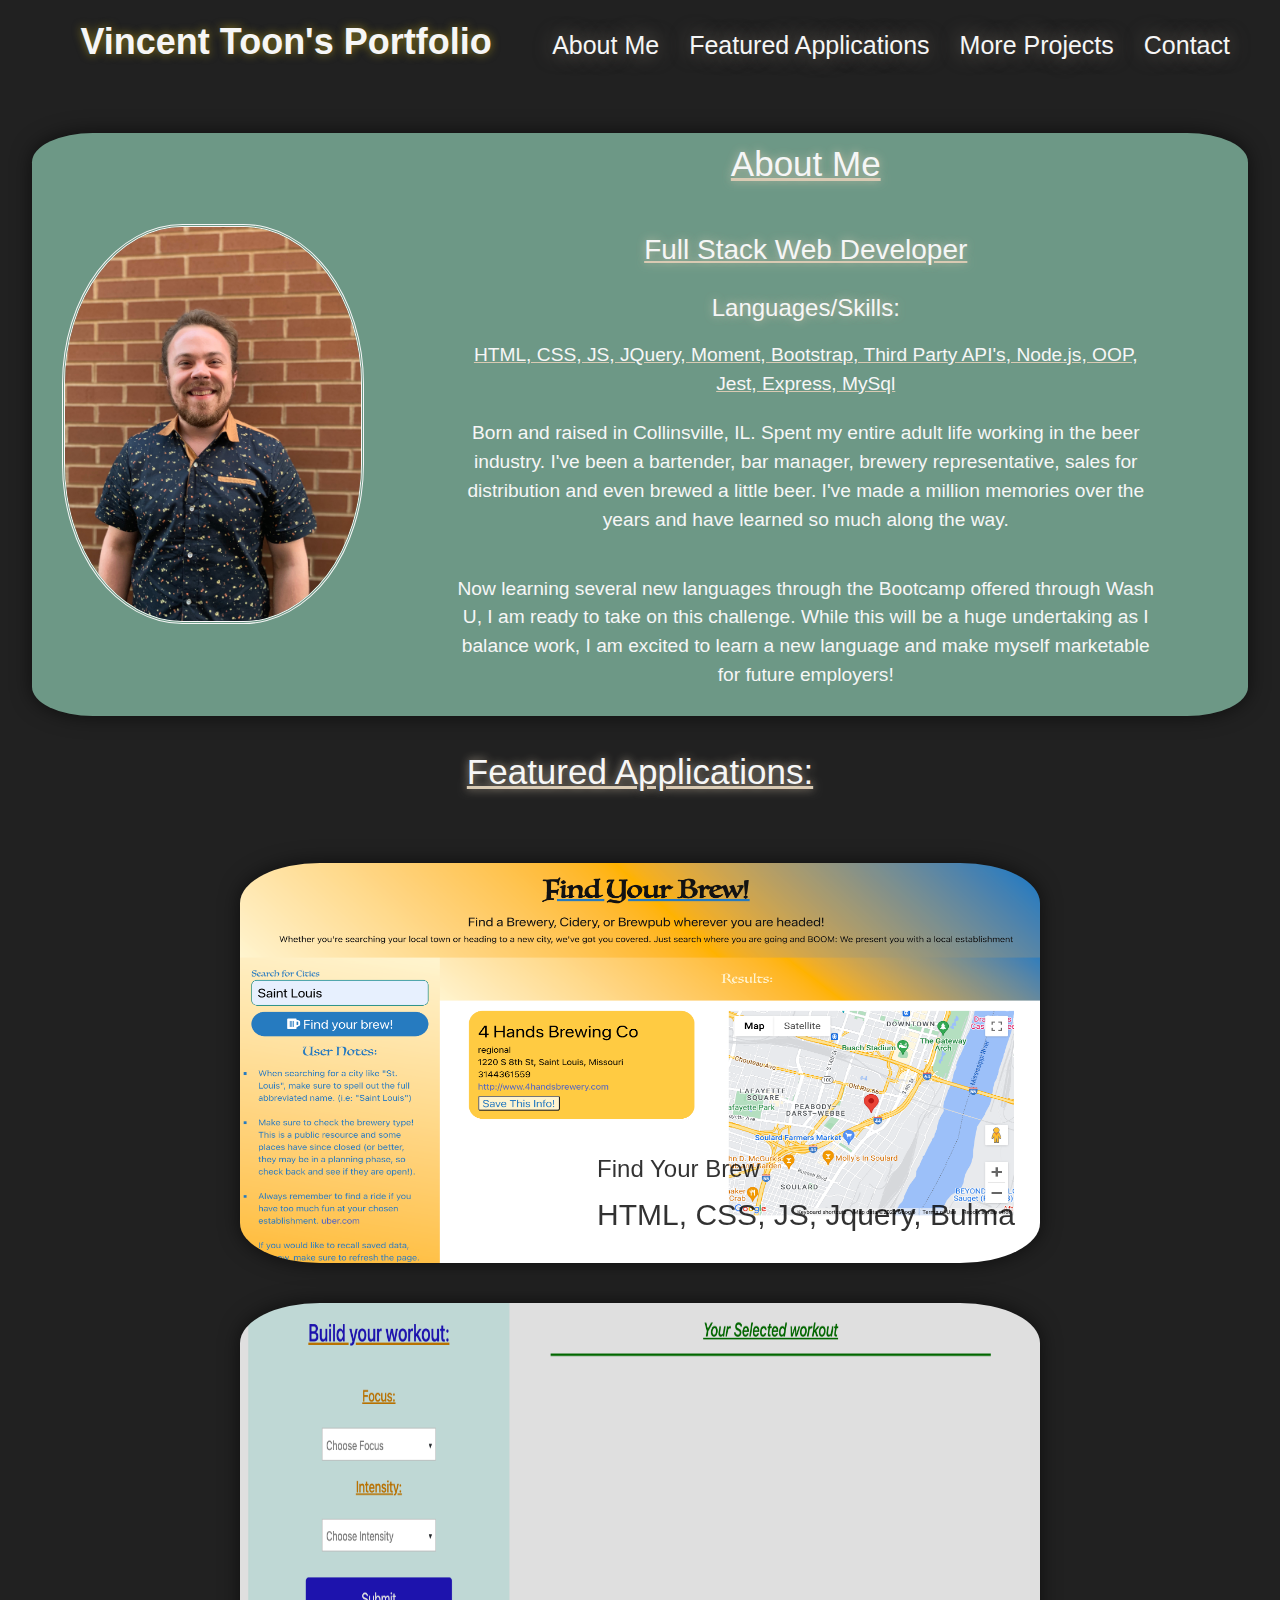
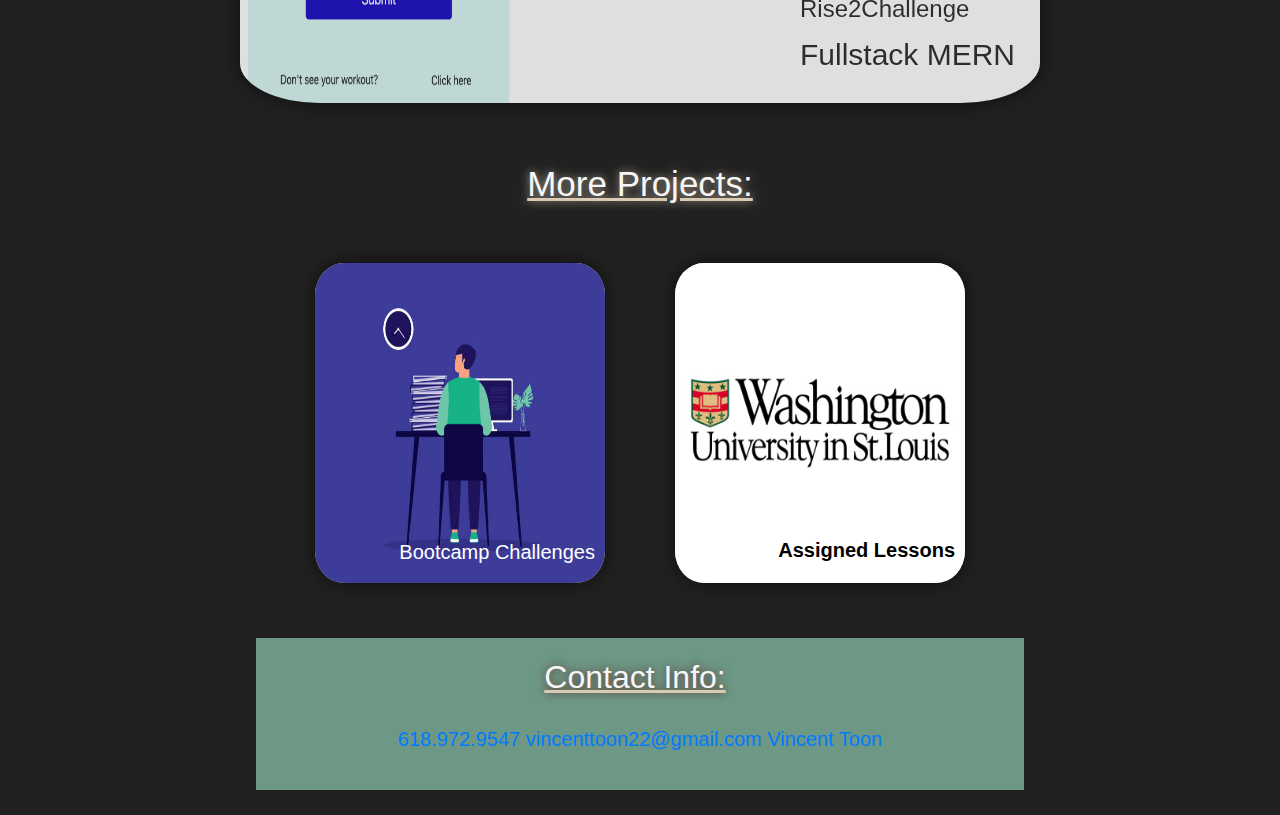
<file: index.html>
<!DOCTYPE html>
<html lang="en">
    <head>
        <meta name="viewport" content="width=device-width, initial-scale=1.0"/>            <meta charset="UTF-8">
        <title>Vincent's Landing</title>
        <link rel="stylesheet" href="https://stackpath.bootstrapcdn.com/bootstrap/4.3.1/css/bootstrap.min.css" />
        <link rel="stylesheet" href="https://use.fontawesome.com/releases/v5.8.1/css/all.css"
        integrity="sha384-50oBUHEmvpQ+1lW4y57PTFmhCaXp0ML5d60M1M7uH2+nqUivzIebhndOJK28anvf" crossorigin="anonymous" />
        <link rel="stylesheet" href="./assets/css/style.css" />
    </head>    
    
    <!-- Start Header -->
    <body>
        <header>
            <h1>
                <a href="/">Vincent Toon's Portfolio</a>
            </h1>
            <nav>
                <ul>
                    <li>
                        <a href="#about-me">About Me</a>
                    </li>
                    <li>
                        <a href="#featured-applications">Featured Applications</a>
                    </li>
                    <li>
                        <a href="#more-projects">More Projects</a>
                    </li>
                    <li>
                        <a href="#contact-info">Contact</a>
                    </li>
                </ul>
            </nav>
        </header>
        <!-- End Header -->
    
    <!-- Start About Me Section -->
        <section id="about-me" class="personal-info">
            <!-- About Me Image -->
            <div class="profile">

                <div class="profile-image">
                    <img src="./assets/images/me_pic.jpg" alt="me pic" class="ab-pic" />
                </div>

                <!-- About Me Text -->
                <div class="profile-text">
                    <h2 class="section-title-2 primary-border">
                        About Me
                    </h2>
                    <h3 class="section-title-3 primary-border">
                        Full Stack Web Developer
                    </h3>
                    <h4 class="section-title-4 primary-border">Languages/Skills:</h4>
                    <p class="skills">HTML, CSS, JS, JQuery, Moment, Bootstrap, Third Party API's, Node.js, OOP, Jest, Express, MySql</p>
                    <p>
                        Born and raised in Collinsville, IL. Spent my entire adult life working in the beer industry. I've been a bartender, bar manager, brewery representative, sales for distribution and even brewed a little beer. I've made a million memories over the years and have learned so much along the way.
                    </p>
                    <br>
                    <p>
                        Now learning several new languages through the Bootcamp offered through Wash U, I am ready to take on this challenge. While this will be a huge undertaking as I balance work, I am excited to learn a new language and make myself marketable for future employers!
                    </p>
                </div>
            </div>
        </section>
    <!-- End About Me Section  -->
    
    <!-- Start Work Section -->
        <section id="featured-applications" class="working-web">
            <h2 class="section-title-2">
                Featured Applications:
            </h2>
            
            <div class="worker-webs">

                <div class="d-flex flex-wrap flex-column">
                    <div class="worker-webs-img d-flex flex-wrap">
                        <a href="https://vincenttoon.github.io/brewery-finder/">
                            <img src="./assets/images/post-search.png" alt="Find your Brew Homescreen" class="rb-img-working working-box">
                            <div class="fyb-text">
                                <h4>Find Your Brew</h4><p>HTML, CSS, JS, Jquery, Bulma</p>
                            </div>
                        </a>
                    </div>
                </div>

                <div class="d-flex flex-wrap flex-column">
                    <div class="worker-webs-img d-flex flex-wrap">
                        <a href="https://github.com/Vincenttoon/Rise2Challenge">
                            <img src="./assets/images/rise2challenge.jpg" alt="Rise2Challenge workout screen" class="rb-img-working working-box">
                            <div class="fyb-text">
                                <h4>Rise2Challenge</h4><p>Fullstack MERN</p>
                            </div>
                        </a>
                    </div>
                </div>

        </section>

        <section id="more-projects" class="working-web">
            <h2 class="section-title-2">
                More Projects:
            </h2>
            <!--
                    <div class="link-to-pages d-flex flex-wrap">
                        <h2 class="text-center">Project Titles</h2>
                    </div> -->
                    <div class="d-flex flex-wrap justify-content-center">
                        <div class="worker-webs-img col-12 col-md-5 col-lg-3"">
                            <a href="./challenges.html">
                                <img src="./assets/images/working-ani.jpg" alt="digital marketing team meeting at table" class="secondary-img-working working-box">
                                <div class="secondary-text">
                                    <p>Bootcamp Challenges</p>
                                </div>
                            </a>
                        </div>
                        <div class="worker-webs-img col-12 col-md-5 col-lg-3"">
                            <a href="./modules.html">
                                <img src="./assets/images/wash-u-text.jpg" alt="Wash U Seal" class="secondary-img-working working-box">
                                <div class="secondary-wash-text">
                                    <p>Assigned Lessons</p>
                                </div>
                            </a>
                        </div>
                    </div>
                </div>
        </section>
    
         <!-- Contact Section -->
         <section id="contact-info" class="reach-me">
                <h2>
                    Contact Info:
                </h2>
            </div>
            <address>
                <i class="fas fa-solid fa-phone"></i>  <a href="tel:618.972.9547"> 618.972.9547</a>
                <i class="fas fa-solid fa-envelope"></i> <a href="mailto://vincenttoon22@gmail.com">vincenttoon22@gmail.com</a>
                <i class="fab fa-github"></i> <a href="https://github.com/Vincenttoon">Vincent Toon</a>
            </address>
         </section>
         <!-- End Contact Section -->
    </body>
    
</html>
</file>
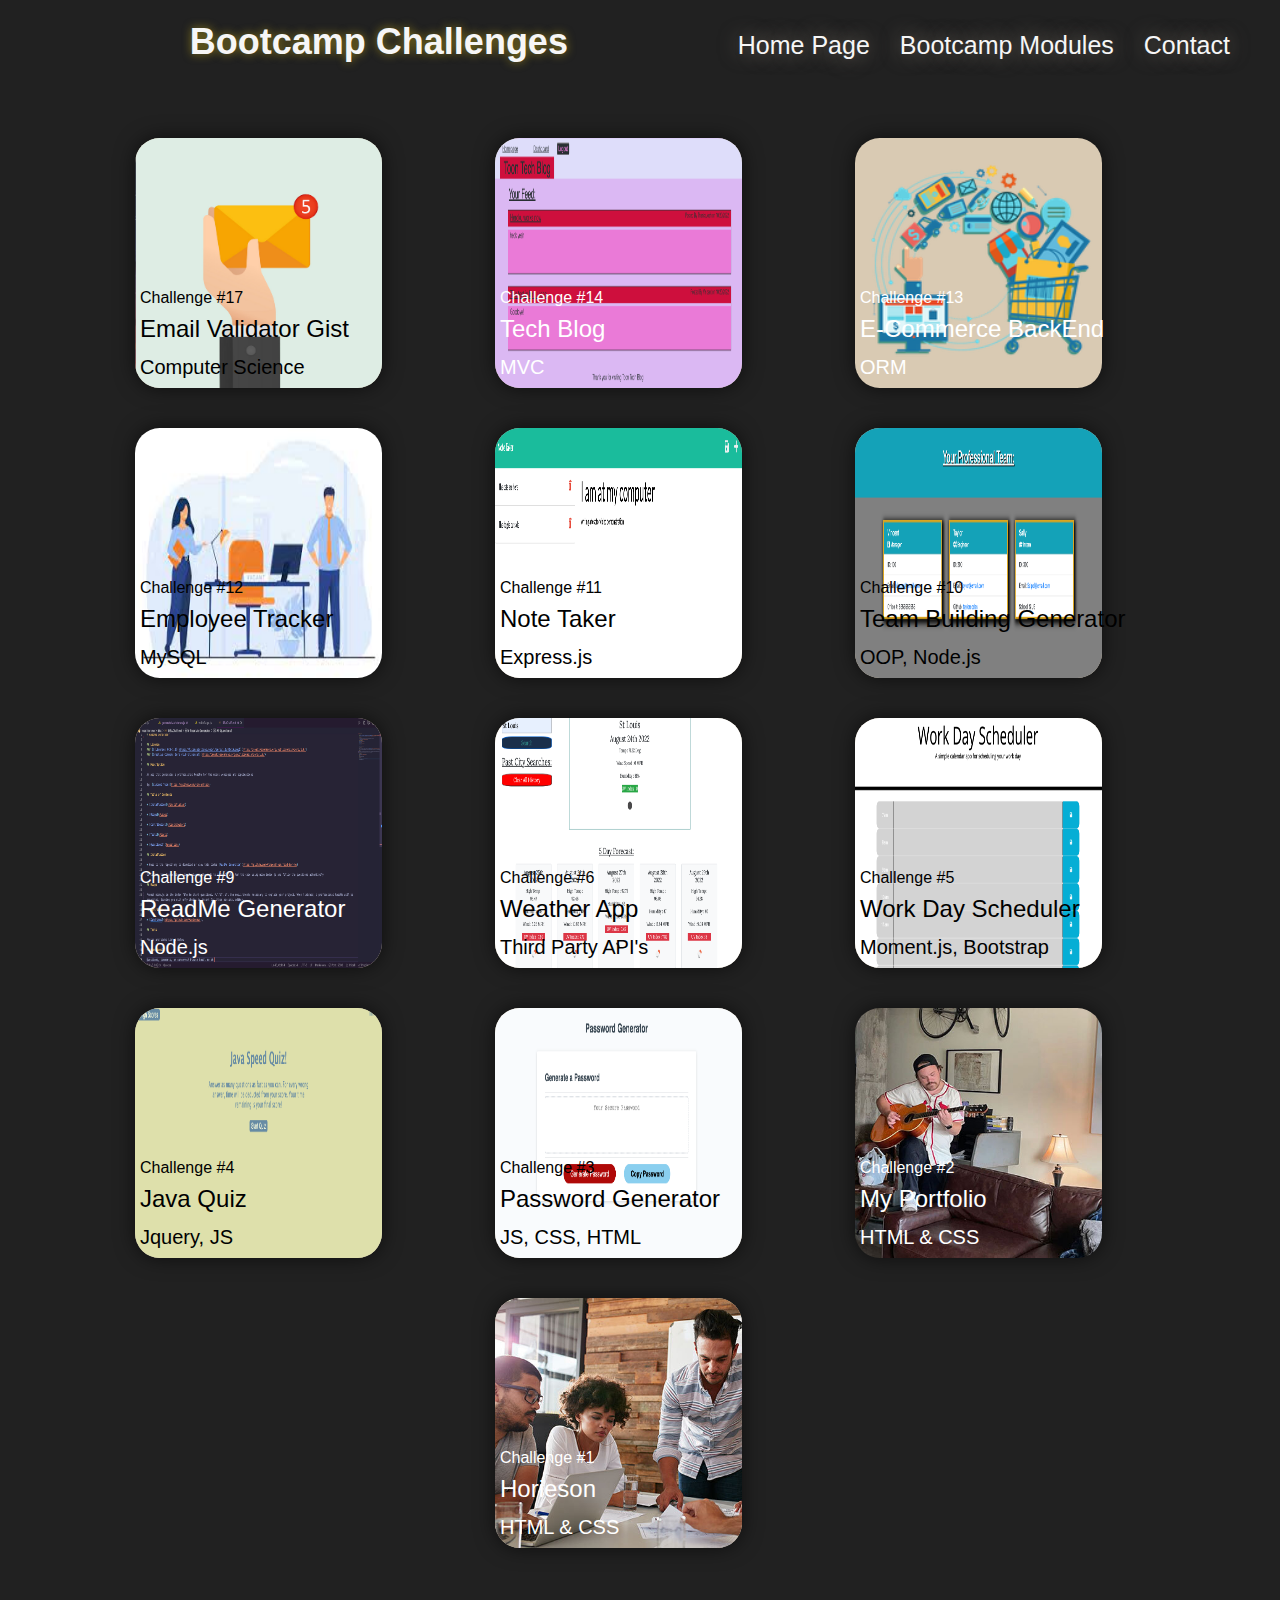
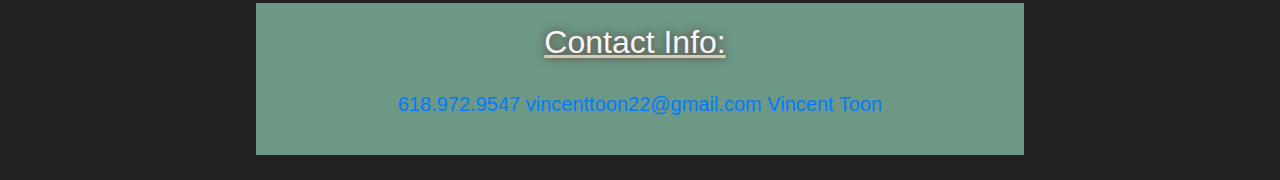
<file: challenges.html>
<!DOCTYPE html>
<html lang="en">
    <head>
        <meta name="viewport" content="width=device-width, initial-scale=1.0"/>            <meta charset="UTF-8">
        <title>Vincent's Landing</title>
        <link rel="stylesheet" href="https://stackpath.bootstrapcdn.com/bootstrap/4.3.1/css/bootstrap.min.css" />
        <link rel="stylesheet" href="https://use.fontawesome.com/releases/v5.8.1/css/all.css"
        integrity="sha384-50oBUHEmvpQ+1lW4y57PTFmhCaXp0ML5d60M1M7uH2+nqUivzIebhndOJK28anvf" crossorigin="anonymous" />
        <link rel="stylesheet" href="./assets/css/style.css" />
    </head>

    <body>
        <header>
            <h1 class="text-decoration-underline">
                <a href="/">Bootcamp Challenges</a>
            </h1>
            <nav>
                <ul>
                    <li>
                        <a href="./index.html">Home Page</a>
                    </li>
                    <li>
                        <a href="./modules.html">Bootcamp Modules</a>
                    </li>
                    <li>
                        <a href="#contact-info">Contact</a>
                    </li>
                </ul>
            </nav>
        </header>

        <section id="more-projects" class="working-web d-flex flex-wrap">
            <div class="d-flex flex-wrap justify-content-center column">
                <div class="worker-webs-img col-12 col-md-5 col-lg-3">
                    <a href="https://gist.github.com/Vincenttoon/1f10293586cd92f5e5d040f28c1f4686#quantifiers">
                        <img src="./assets/images/email.jpg" alt="Hand holding email" class="challenge-img-working working-box">
                        <div class="challenge-text-2">
                            <h6>Challenge #17</h6><h4>Email Validator Gist</h4><p>Computer Science</p>
                        </div>
                    </a>
                </div>
                <div class="worker-webs-img col-12 col-md-5 col-lg-3">
                    <a href="https://arcane-lake-94279.herokuapp.com/dashboard/">
                        <img src="./assets/images/homepage.jpg" alt="Tech Blog Homepage" class="challenge-img-working working-box">
                        <div class="challenge-text">
                            <h6>Challenge #14</h6><h4>Tech Blog</h4><p>MVC</p>
                        </div>
                    </a>
                </div>
                <div class="worker-webs-img col-12 col-md-5 col-lg-3">
                    <a href="https://github.com/Vincenttoon/ecommerce-back-end">
                        <img src="./assets/images/ecom-img.jpg" alt="Ecom img" class="challenge-img-working working-box">
                        <div class="challenge-text">
                            <h6>Challenge #13</h6><h4>E-Commerce BackEnd</h4><p>ORM</p>
                        </div>
                    </a>
                </div>
                <div class="worker-webs-img col-12 col-md-5 col-lg-3">
                    <a href="https://note-taker-dream-maker-205.herokuapp.com/">
                        <img src="./assets/images/employee.jpg" alt="Employees around desk" class="challenge-img-working working-box">
                        <div class="challenge-text-2">
                            <h6>Challenge #12</h6><h4>Employee Tracker</h4><p>MySQL</p>
                        </div>
                    </a>
                </div>
                <div class="worker-webs-img col-12 col-md-5 col-lg-3">
                    <a href="https://note-taker-dream-maker-205.herokuapp.com/">
                        <img src="./assets/images/Note-page.jpg" alt="Note Taking functioning" class="challenge-img-working working-box">
                        <div class="challenge-text-2">
                            <h6>Challenge #11</h6><h4>Note Taker</h4><p>Express.js</p>
                        </div>
                    </a>
                </div>
                <div class="worker-webs-img col-12 col-md-5 col-lg-3"">
                    <a href="https://github.com/Vincenttoon/team-building-exercise">
                        <img src="./assets/images/Results.jpg" alt="Team Builder Output" class="challenge-img-working working-box">
                        <div class="challenge-text-2">
                            <h6>Challenge #10</h6><h4>Team Building Generator</h4><p>OOP, Node.js</p>
                        </div>
                    </a>
                </div>
                <div class="worker-webs-img col-12 col-md-5 col-lg-3"">
                    <a href="https://github.com/Vincenttoon/read-for-me">
                        <img src="./assets/images/read-me-output.jpg" alt="ReadMe Generator functioning" class="challenge-img-working working-box">
                        <div class="challenge-text">
                            <h6>Challenge #9</h6><h4>ReadMe Generator</h4><p>Node.js</p>
                        </div>
                    </a>
                </div>
                <div class="worker-webs-img col-12 col-md-5 col-lg-3"">
                    <a href="https://vincenttoon.github.io/five-day-weather/">
                        <img src="./assets/images/function-screen.jpg" alt="Weather App home page" class="challenge-img-working working-box">
                        <div class="challenge-text-2">
                            <h6>Challenge #6</h6><h4>Weather App</h4><p>Third Party API's</p>
                        </div>
                    </a>
                </div>
                <div class="worker-webs-img col-12 col-md-5 col-lg-3"">
                    <a href="https://vincenttoon.github.io/daily-scheduler/">
                        <img src="./assets/images/top-page.jpg" alt="workday home page" class="challenge-img-working working-box">
                        <div class="challenge-text-2">
                            <h6>Challenge #5</h6><h4>Work Day Scheduler</h4><p>Moment.js, Bootstrap</p>
                        </div>
                    </a>
                </div>
                <div class="worker-webs-img col-12 col-md-5 col-lg-3"">
                    <a href="https://vincenttoon.github.io/java-quiz-lord/">
                        <img src="./assets/images/home-screen.jpg" alt="java quiz home page" class="challenge-img-working working-box">
                        <div class="challenge-text-2">
                            <h6>Challenge #4</h6><h4>Java Quiz</h4><p>Jquery, JS</p>
                        </div>
                    </a>
                </div>
                <div class="worker-webs-img col-12 col-md-5 col-lg-3"">
                    <a href="https://vincenttoon.github.io/super-password-generator/">
                        <img src="./assets/images/password-home.png" alt="password generator home page" class="challenge-img-working working-box">
                        <div class="challenge-text-2">
                            <h6>Challenge #3</h6><h4>Password Generator</h4><p>JS, CSS, HTML</p>
                        </div>
                    </a>
                </div>
                <div class="worker-webs-img col-12 col-md-5 col-lg-3"">
                    <a href="https://vincenttoon.github.io/nacho-portfolio-supreme/">
                        <img src="./assets/images/guitar_me400.jpg" alt="me shredding strings" class="challenge-img-working working-box">
                        <div class="challenge-text">
                            <h6>Challenge #2</h6><h4>My Portfolio</h4><p>HTML & CSS</p>
                        </div>
                    </a>
                </div>
                <div class="worker-webs-img col-12 col-md-5 col-lg-3"">
                    <a href="https://vincenttoon.github.io/horiseon-zero-dawn/">
                        <img src="./assets/images/digital-marketing-meeting400.jpg" alt="me shredding strings" class="challenge-img-working working-box">
                        <div class="challenge-text">
                            <h6>Challenge #1</h6><h4>Horieson</h4><p>HTML & CSS</p>
                        </div>
                    </a>
                </div>
            </div>
        </section>

        <section id="contact-info" class="reach-me">
            <h2>
                Contact Info:
            </h2>
        </div>
        <div class="d-flex justify-content-around">
            <address class="">
                <i class="fas fa-solid fa-phone"></i>  <a href="tel:618.972.9547"> 618.972.9547</a>
                <i class="fas fa-solid fa-envelope"></i> <a href="mailto://vincenttoon22@gmail.com">vincenttoon22@gmail.com</a>
                <i class="fab fa-github"></i> <a href="https://github.com/Vincenttoon">Vincent Toon</a>
            </address>
        </div>
     </section>
    </body>
</file>
<file: assets/css/style.css>
:root {
    --primary-color:#212121;
    --second-color:#6D9886;
    --third-color:#D9CAB3;
    --fourth-color:#F6F6F6; 
}

* {
    margin: 0;
    padding: 0;
    box-sizing: border-box;
}

body {
    color: var(--fourth-color);
    font-family: Verdana, Geneva, Tahoma, sans-serif;
    background-color: var(--primary-color);
}

section {
    padding-top: 10px;
    padding-bottom: 10px;
}

/* Header Style */

header {
    padding: 20px 35px;
    background-color: var(--primary-color);
    display: flex;
    justify-content: space-between;
    flex-wrap: wrap;
    position: -webkit-sticky;
    position: sticky;
    background-attachment: fixed;
    background-size: cover;
    background-position: 80%;
    z-index: 9999;
}

header h1 {
    font-weight: bold;
    font-size: 36px;
    color: var(--second-color);
    margin: 0 auto;
    text-shadow: 0 0 10px rgba(247, 215, 22, 0.5);
}

header a {
    text-decoration: none;
    color: var(--fourth-color)
}

header nav {
    margin: 7px 0;
}

header nav ul {
    display: flex;
    flex-wrap: wrap;
    justify-content: space-between;
    align-items: center;
    list-style: none;
}

header nav ul li a {
    padding: 10px 15px;
    font-weight: lighter;
    font-size: 25px;
    text-shadow: 0 0 20px rgba(217, 202, 179, 0.5);
}

header nav ul li a:hover {
    color: var(--primary-color);
    background-color: var(--third-color);
    border-radius: 15px;
}

/* End Header */

/* Shared Features*/

.section-title {
    text-align: center;
    background-color: #293462;
    text-decoration: underline;
    text-decoration-color: var(--fourth-color);
    text-shadow: 0 0 10px rgba(247, 215, 22, 0.5);
    padding-bottom: 30px;
    padding-top: 10px;
    font-size: 35px;
}

.section-title-2 {
    text-align: center;
    text-decoration: underline;
    text-decoration-color: var(--third-color);
    font-size: 35px;
    text-shadow: 0 0 10px rgba(217, 202, 179, 0.8);
    padding-bottom: 30px;
    /* padding-top: 10px; */
}

.section-title-3 {
    text-align: center;
    text-decoration: underline;
    text-decoration-color: var(--third-color);
    font-size: 28px;
    text-shadow: 0 0 10px rgba(217, 202, 179, 0.8);
    padding-bottom: 10px;
    padding-top: 10px;
}

.section-title-4 {
    text-align: center;
    font-size: 24px;
    text-shadow: 0 0 10px rgba(217, 202, 179, 0.8);
    padding-bottom: 10px;
    padding-top: 10px;
}

.skills {
    text-decoration: underline;
    text-decoration-color: var(--third-color);
    padding-bottom: 5px;
}

/* About Me section */

.profile {
    display: flex;
    align-items: center;
}

.personal-info {
    color: var(--fourth-color);
    background-color: var(--second-color);
    flex: auto;
    flex-wrap: wrap;
    justify-content: space-between;
    flex-direction: row;
    width: 95%;
    margin: 25px auto;
    box-shadow: 0 0 20px rgba(0, 0, 0, 0.6);
    border-radius: 5%;

}

.ab-pic {
    display: flex;
    width: auto;
    height: 400px;
    margin-left: 30px;
    border-radius: 40%;
    border-style:double;
}


.personal-info p {
    display: flex;
    flex: wrap;
    margin-left: 10%;
    margin-right: 10%;
    text-align: center;
    font-size: larger;
}

/* End About Me */

/* Start Work Section */

.worker-webs {
    width: 80%;
    min-height: 100%;
    margin: 4vh auto;
    display: flex;
    flex-wrap: wrap;
    justify-content: center;
}

.worker-webs {
    margin: 20px auto;
}

.working-box {
    display: flex;
    background-size: cover;
    background-position: center;
    height: 360px;
    box-shadow: 0 0 20px rgba(0, 0, 0, 0.6);
    position: relative;
}

.worker-webs-img {
    position: relative;
    margin: 20px;
}

.img-link {
    position: relative;
    margin: 20px;
}

.img-link:hover {
    opacity: .6;
}

.worker-webs-img:hover {
    opacity: .6;
}

.worker-webs-img:nth-child(2) {
    width: 40%
}

.worker-webs-img:nth-child(3) {
    width: 40%;
}

.rb-img-working {
    width: 800px;
    height: 400px;
    display: flex;
    position: relative;
    border-radius: 10%;
}

.runb-text {
    position: absolute;
    bottom: 10px;
    right: 25px;
    font-size: 30px;
    color: white;
    opacity: .8;
}

.fyb-text {
    position: absolute;
    bottom: 10px;
    right: 25px;
    font-size: 30px;
    color: black;
    opacity: .8;
}

.secondary-img-working {
    width: 100%;
    height: 320px;
    display: flex;
    position: relative;
    border-radius: 10%;
    background-color: #D9CAB3;
}

.challenge-img-working {
    width: 85%;
    height: 250px;
    display: flex;
    position: relative;
    border-radius: 10%;
    background-color: #D9CAB3;
}

.challenge-text {
    position: absolute;
    bottom: -10px;
    left: 20px;
    font-size: 20px;
    color: white;
    /* opacity: .8; */
}

.challenge-text-2 {
    position: absolute;
    bottom: -10px;
    left: 20px;
    font-size: 20px;
    color: black;
    /* opacity: .8; */
}

.secondary-text {
    position: absolute;
    bottom: 0px;
    right: 25px;
    font-size: 20px;
    color: white;
    /* opacity: .8; */
}

.secondary-img-working-wash {
    width: 100%;
    height: 320px;
    display: flex;
    position: relative;
    border-radius: 10%;
    background-color: #D9CAB3;
    opacity: .8;
}

.secondary-wash-text {
    position: absolute;
    bottom: 2px;
    right: 25px;
    font-size: 20px;
    font-weight: bolder;
    color: black;
    /* opacity: .8; */
}

.img-text {
    font-weight: 400;
}

/* End Work Section */

/* Contact Footer*/
.reach-me {
    background: var(--second-color);
    padding-top: 20px;
    font-size: 20px;
    padding-bottom: 20px;
    margin: 25px auto;
    width: 60%;

}

.reach-me h2 {
    color: var(--fourth-color);
    padding-left: 10px;
    padding-right: 20px;
    padding-bottom: 20px;
    text-align: center;
    text-shadow: 0 0 10px rgba(84, 18, 18, 0.8);
    text-decoration: underline;
    text-decoration-color: var(--third-color);
}

address {
    background-color: var(--second-color);
    color: var(--primary-color);
    width: 100%;
    text-align: center;
}

address a:hover {
    color: var(--fourth-color);
    background-color: var(--third-color);
}

/* End Contact Section */


@media screen and (max-width: 980px) {

    .worker-webs-img:nth-child(2) {
        width: 40%;
    }

    .worker-webs-img:nth-child(3) {
        width: 40%;
    }

    .rb-img-working {
        width: 600px;
    }

}

@media screen and (max-width: 768px) {

    .profile {
        display: flex;
        flex-direction: column;
    }

    .ab-pic {
        margin-bottom: 20px;
    }

    address {
        font-size: 16px;
    }

    header {
        display: block;
    }

    header h1 {
        text-align: center;
        margin-bottom: 10px;
    }

    header nav ul li a {
        display: flex;
        flex-wrap: wrap;
        justify-content: space-between;
        margin-bottom: -30px;
        font-size: 30px;
    }


    .worker-webs-img:nth-child(2) {
        width: 40%;
    }

    .worker-webs-img:nth-child(3) {
        width: 40%;
    }

    .rb-img-working {
        width: 400px;
    }


}

@media screen and (max-width: 575px) {

    .photo-link-rb {
        margin-bottom: 20px;
    }

    .worker-webs-img:nth-child(2) {
        width: 80%;
    }

    .worker-webs-img:nth-child(3) {
        width: 80%;
    }

    .worker-webs-img {
        width: 80%;
    }
    
    address {
        font-size: 18px;
    }

    header h1 {
        margin-left: 15px;
    }

    header nav ul li a {
        margin-left: 40px;
        margin-bottom: -25px;
        font-size: 25px;
    }
    
    img {
        width: 80%
    }

    .reach-me {
        width: 100%;
    }
    
}
</file>
